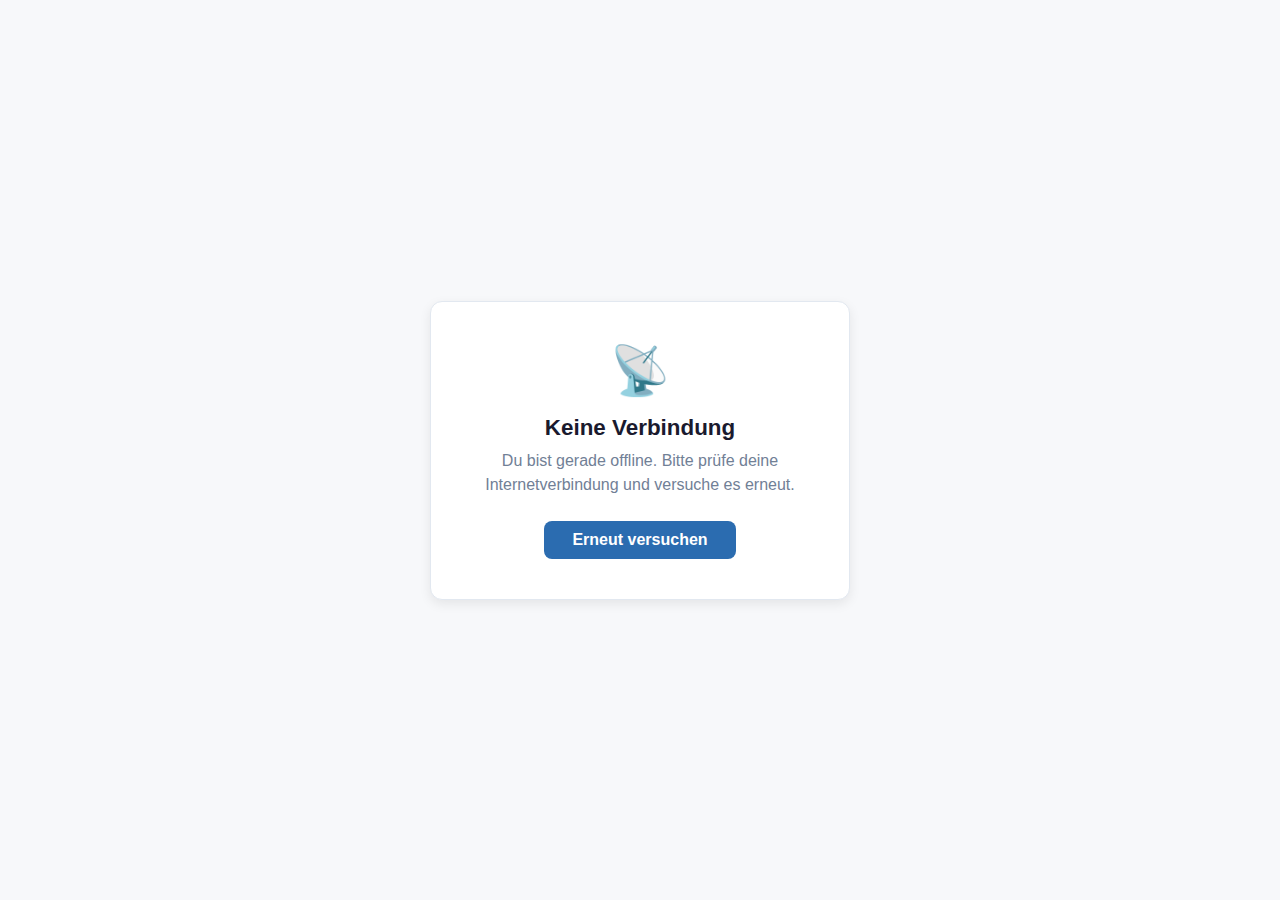
<file: offline.html>
<!DOCTYPE html>
<html lang="de">
<head>
    <meta charset="UTF-8">
    <meta name="viewport" content="width=device-width, initial-scale=1.0">
    <title>Portal – Offline</title>
    <style>
        * { margin: 0; padding: 0; box-sizing: border-box; }
        body {
            font-family: -apple-system, BlinkMacSystemFont, 'Segoe UI', Roboto, sans-serif;
            background: #f7f8fa; color: #1a1a2e; display: flex;
            align-items: center; justify-content: center; min-height: 100vh;
            text-align: center; padding: 20px;
        }
        @media (prefers-color-scheme: dark) {
            body { background: #0f1419; color: #e2e8f0; }
            .card { background: #1a1f26; border-color: #2d3748; }
            .retry-btn { background: #63b3ed; }
        }
        .card {
            background: #fff; border: 1px solid #e2e8f0; border-radius: 12px;
            padding: 40px 32px; max-width: 420px; box-shadow: 0 4px 12px rgba(0,0,0,.08);
        }
        .icon { font-size: 3rem; margin-bottom: 16px; }
        h1 { font-size: 1.4rem; margin-bottom: 8px; }
        p { color: #718096; margin-bottom: 24px; line-height: 1.5; }
        .retry-btn {
            display: inline-block; background: #2b6cb0; color: #fff;
            padding: 10px 28px; border-radius: 8px; border: none;
            font-size: 1rem; font-weight: 600; cursor: pointer;
            text-decoration: none;
        }
        .retry-btn:hover { opacity: .9; }
    </style>
</head>
<body>
    <div class="card">
        <div class="icon">📡</div>
        <h1>Keine Verbindung</h1>
        <p>Du bist gerade offline. Bitte prüfe deine Internetverbindung und versuche es erneut.</p>
        <button class="retry-btn" onclick="location.reload()">Erneut versuchen</button>
    </div>
</body>
</html>
</file>
